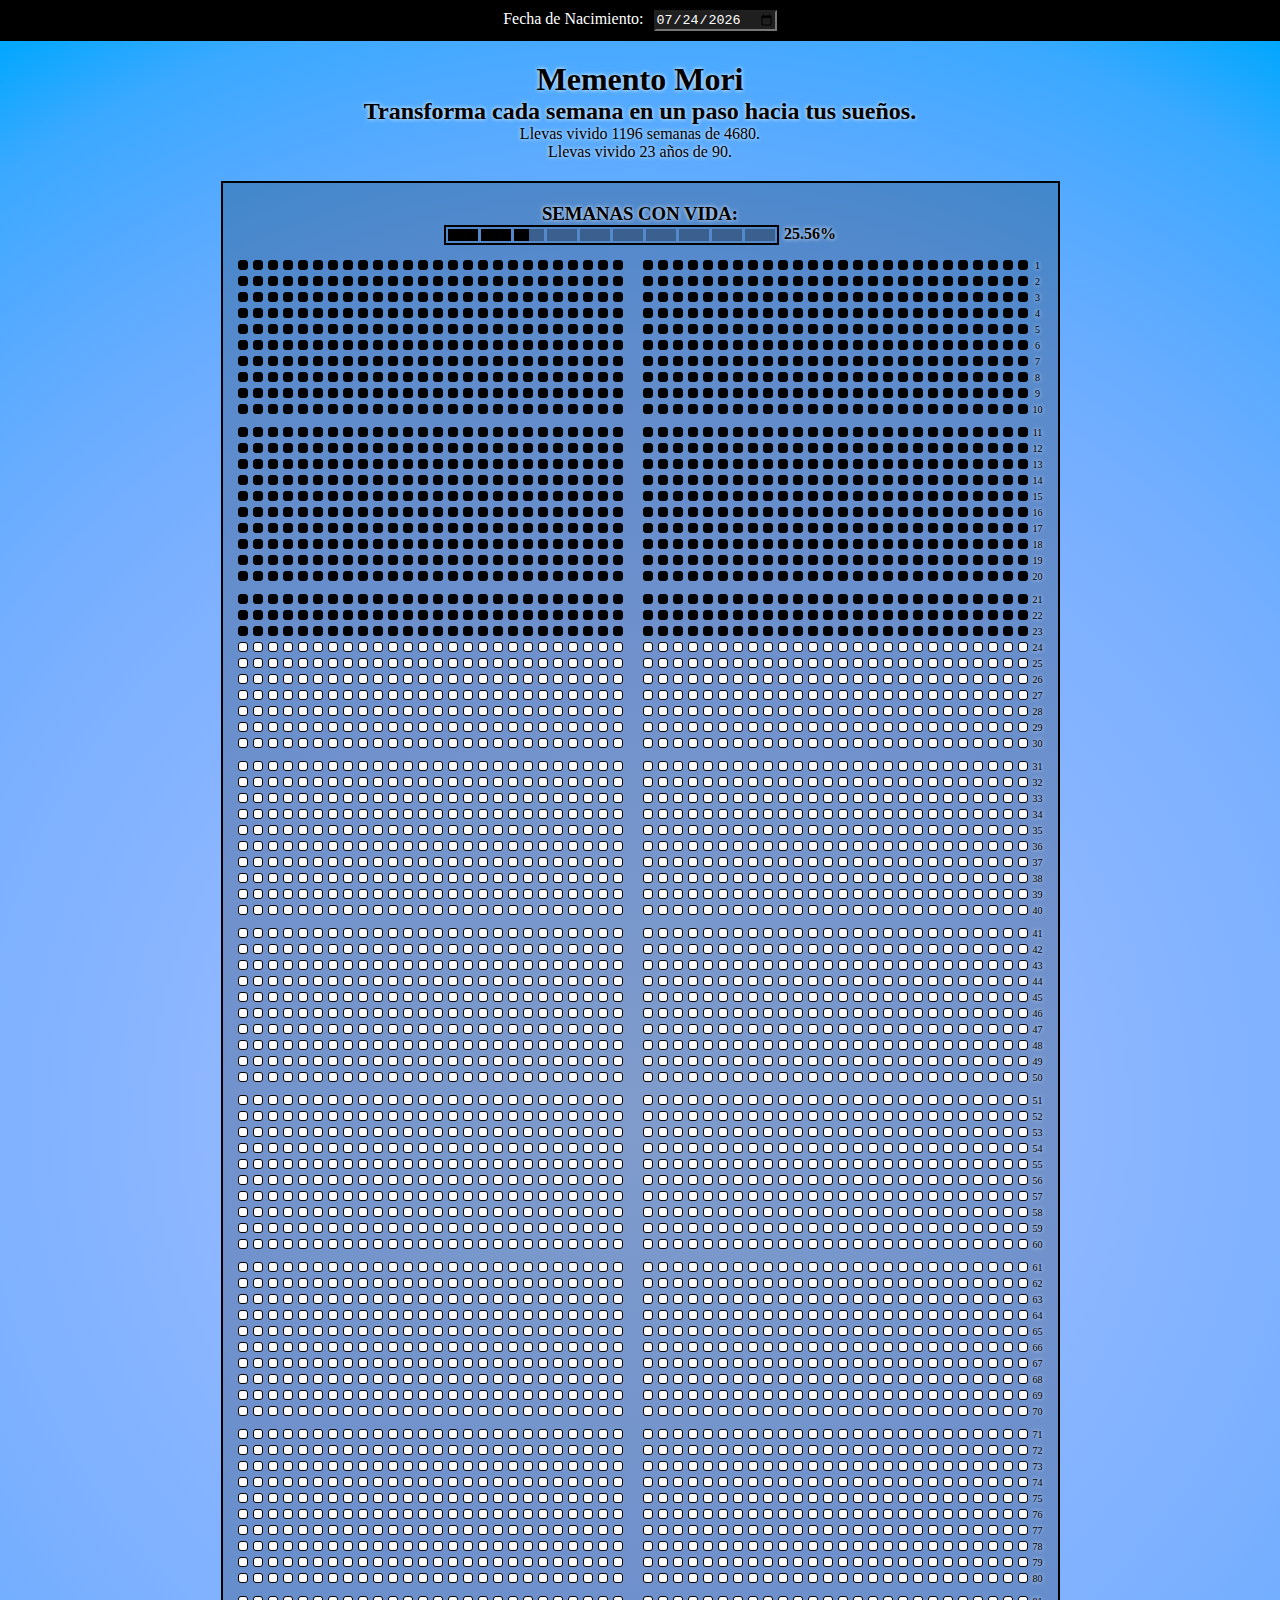
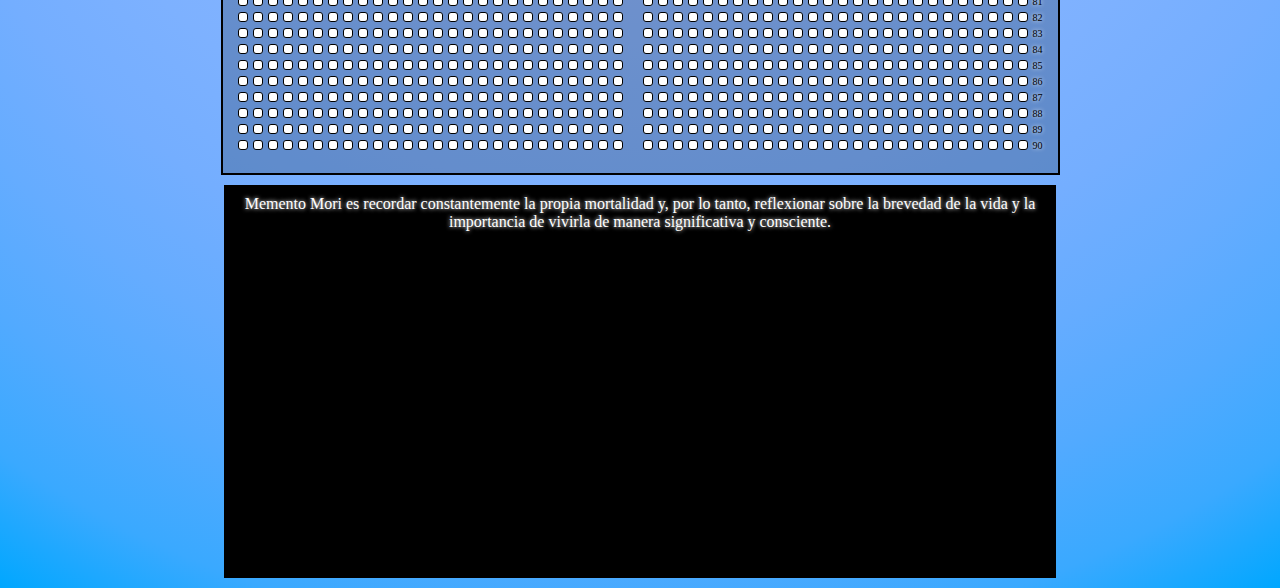
<file: index.html>
<!DOCTYPE html>
<html lang="es">
<head>
    <meta charset="UTF-8">
    <meta name="viewport" content="width=device-width, initial-scale=1.0">
    <title>Semanas Vividas - Memento Mori</title>
    <link rel="stylesheet" href="app.css">
</head>
<body>
    <section class="fecha_nacimiento">
        <label for="f_nac">Fecha de Nacimiento:</label>
        <input type="date" name="f_nacimiento" id="f_nac" onchange="obtenerFecha()">

    </section>
    <div class="all">
        <div class="header">
            <h1 class="titulo">Memento Mori</h1>
            <h2 class="subtitulo"></h2>
            <p class="p-semanas">llevas vivido 0 semanas de 0</p>
            <p class="p-anios">llevas vivido 0 años de 0</p>
        </div>
        <div class="cuadro">
            <h3>SEMANAS CON VIDA:</h3>
            <section class="progreso">
                <div class="barra_progreso"></div>
                <span class="porcentaje_progreso">0%</span>
            </section>
            <section class="semanas-vividas">
            </section>
        </div>
        <section class="foot">
            <p>Memento Mori es recordar constantemente la propia mortalidad y, por lo tanto, reflexionar sobre la brevedad de la vida y la importancia de vivirla de manera significativa y consciente.</p>
            <br>
            <iframe width="560" height="315" src="https://www.youtube.com/embed/SP5OAALQoxQ?start=58" frameborder="0" allow="accelerometer; autoplay; clipboard-write; encrypted-media; gyroscope; picture-in-picture" allowfullscreen></iframe>
        </section>
    </div>
    <script src="./FechaNacimiento.js"></script>
    <script src="./frases.js"></script>
    <script src="./app.js"></script>
</body>
</html>
</file>
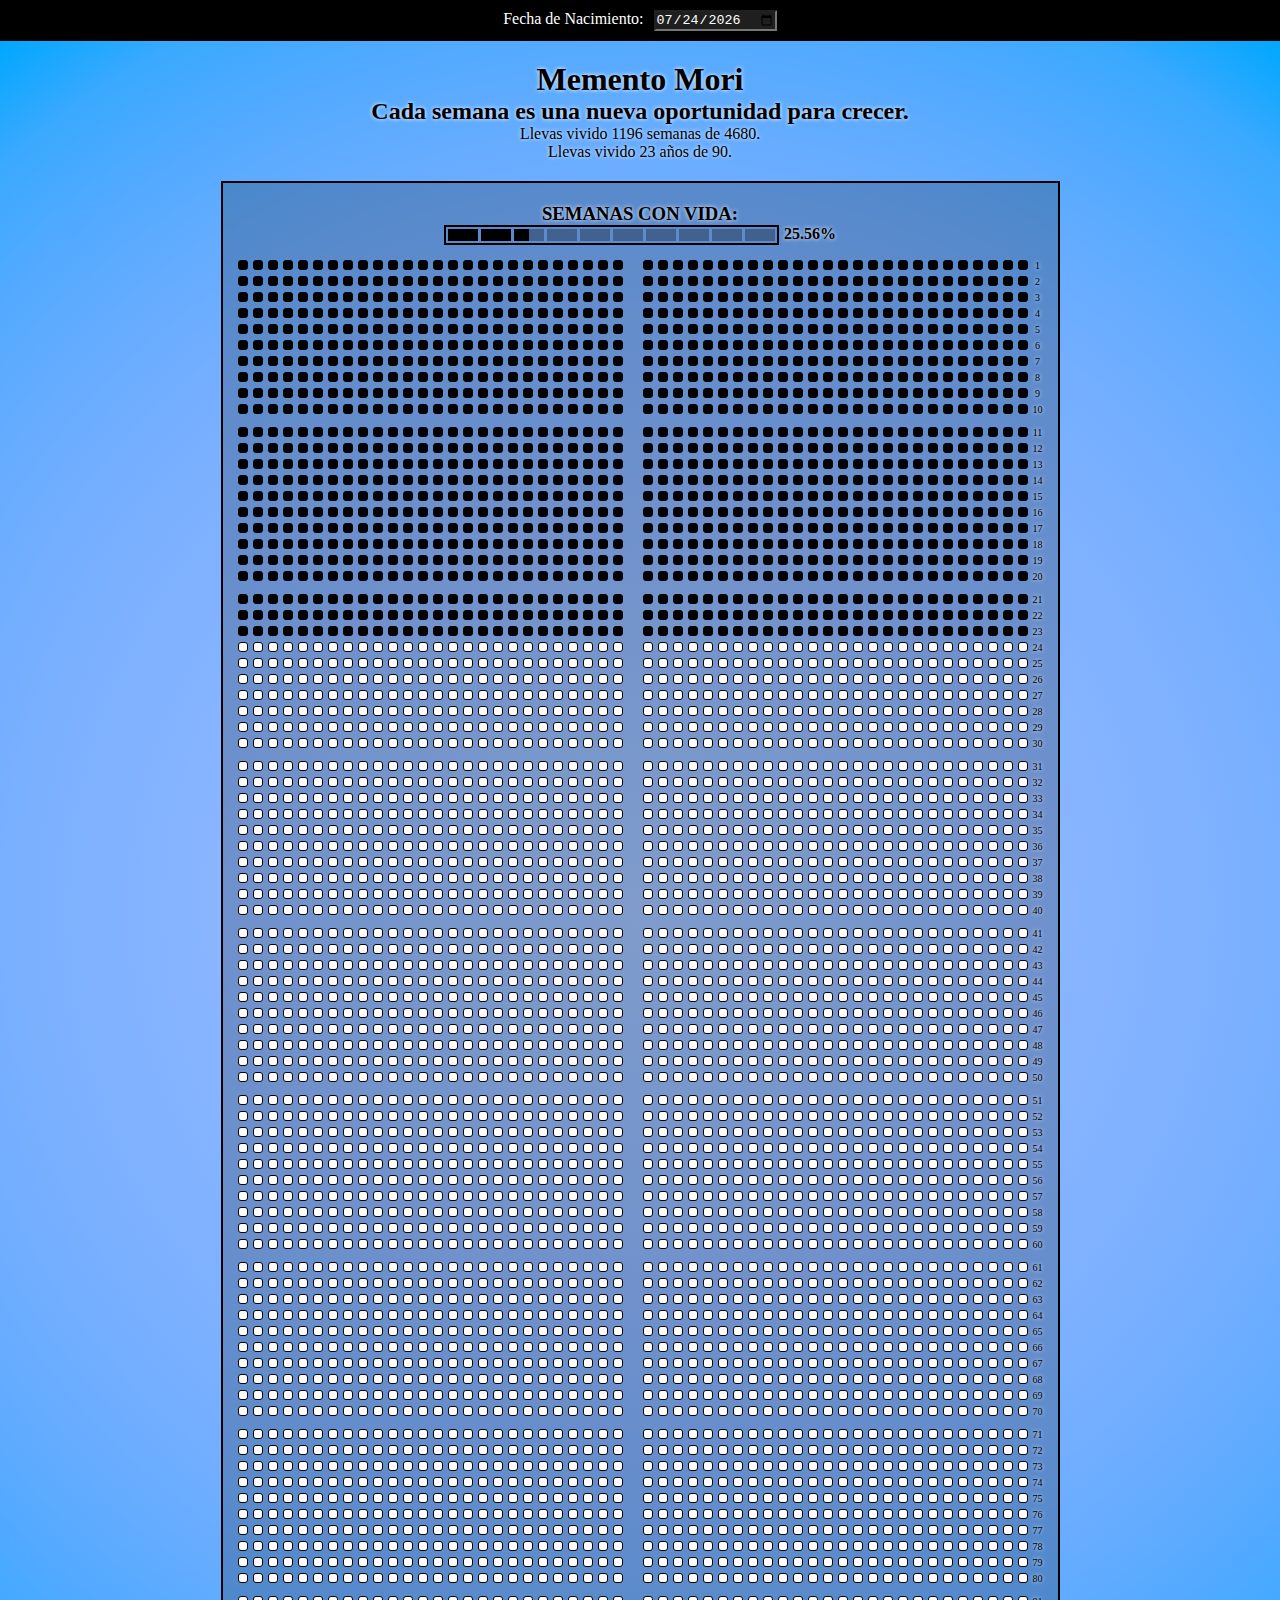
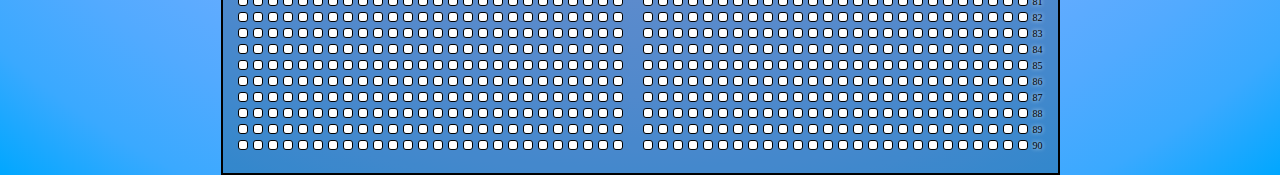
<file: app.html>
<!DOCTYPE html>
<html lang="es">
<head>
    <meta charset="UTF-8">
    <meta name="viewport" content="width=device-width, initial-scale=1.0">
    <title>Semanas Vividas - Memento Mori</title>
    <link rel="stylesheet" href="app.css">
</head>
<body>
    <section class="fecha_nacimiento">
        <label for="f_nac">Fecha de Nacimiento:</label>
        <input type="date" name="f_nacimiento" id="f_nac" onchange="obtenerFecha()">

    </section>
    <div class="all">
        <div class="header">
            <h1 class="titulo">Memento Mori</h1>
            <h2 class="subtitulo"></h2>
            <p class="p-semanas">llevas vivido 0 semanas de 0</p>
            <p class="p-anios">llevas vivido 0 años de 0</p>
        </div>
        <div class="cuadro">
            <h3>SEMANAS CON VIDA:</h3>
            <section class="progreso">
                <div class="barra_progreso"></div>
                <span class="porcentaje_progreso">0%</span>
            </section>
            <section class="semanas-vividas">
            </section>
        </div>
    </div>
    <script src="./FechaNacimiento.js"></script>
    <script src="./frases.js"></script>
    <script src="./app.js"></script>
</body>
</html>
</file>
<file: app.css>
:root{
    --negro: black;
    --blanco: white;
    --gris: rgb(31, 31, 31);
    --fondo: radial-gradient(circle, #a0c3ff, #9bc0ff, #96bdff, #91b9ff, #8cb6ff, #84b3ff, #7db1ff, #74aeff, #65acff, #52aaff, #3aa9ff, #00a7ff);;
}

*{
    margin: 0;
    padding: 0;
    box-sizing: border-box;
}
.all{
    padding-top: 20px;
    display: flex;
    flex-direction: column;
    align-items: center;
    background: var(--fondo);
    text-shadow: 0px 0px 4px var(--blanco);
}
.fecha_nacimiento{
    display: flex;
    flex-direction: row;
    justify-content: center;
    gap: 10px;
    background-color: var(--negro);
    color: var(--blanco);
    padding: 10px 0 10px 0;
}

.fecha_nacimiento input{
    color: var(--blanco);
    background-color:var(--gris);
}

.header{
margin: 0 auto;
text-align: center;
}

/* --------------------------------------------------------------------- */
.cuadro{
    margin-top: 20px;
    padding-top: 20px;
    display: flex;
    flex-direction: column;
    align-items: center;
    width: fit-content;
    border: solid 2px var(--negro);
    background-color: rgba(0, 0, 0, 0.2);
    
}
/* --------------------------------------------------------------------- */
.progreso{
    display: flex;
    flex-direction: row;
    gap: 5px;
    font-weight: bold;
}
.barra_progreso{
    border: solid 2px var(--negro);
    height: 20px;
    padding: 2px 2px 2px 2px;
    
    display: grid;
    grid-template-columns: repeat(109,3px)
    
}
.porcentaje_completo{
    background-color: var(--negro);
}
.porcentaje_incompleto{
    background-color: var(--negro);
    opacity: 30%;
}

/* --------------------------------------------------------------------- */
.semanas-vividas {
    display: grid;
    grid-template-columns: repeat(54, 10px);
    gap: 5px;
    position: relative;
    margin: 0 auto;
    justify-items: center;
    padding: 15px;

}

.semana-no-vivida {
    border: solid 1px var(--negro);
    background-color: var(--blanco);
    aspect-ratio: 1;
    width: 10px;
    border-radius: 3px;
}

.semana-vivida {
    background-color: var(--negro);
    aspect-ratio: 1;
    width: 10px;

}

.semanas-label {
    color: var(--negro);
    font-size: 10px;
    text-align: center;
    width: 100%;
    height: 100%;
}

.separador-v {
    width: 10px;
}

.separador-h {
    width: 100%;
    height: 2px;
    grid-column: span 54;
}

.foot{
    color: var(--blanco);
    border: var(--negro);
    background-color: var(--negro);
    margin-top: 10px;
    margin-bottom: 10px;
    padding: 10px;
    text-align: center;

    width: 65%;
}
</file>
